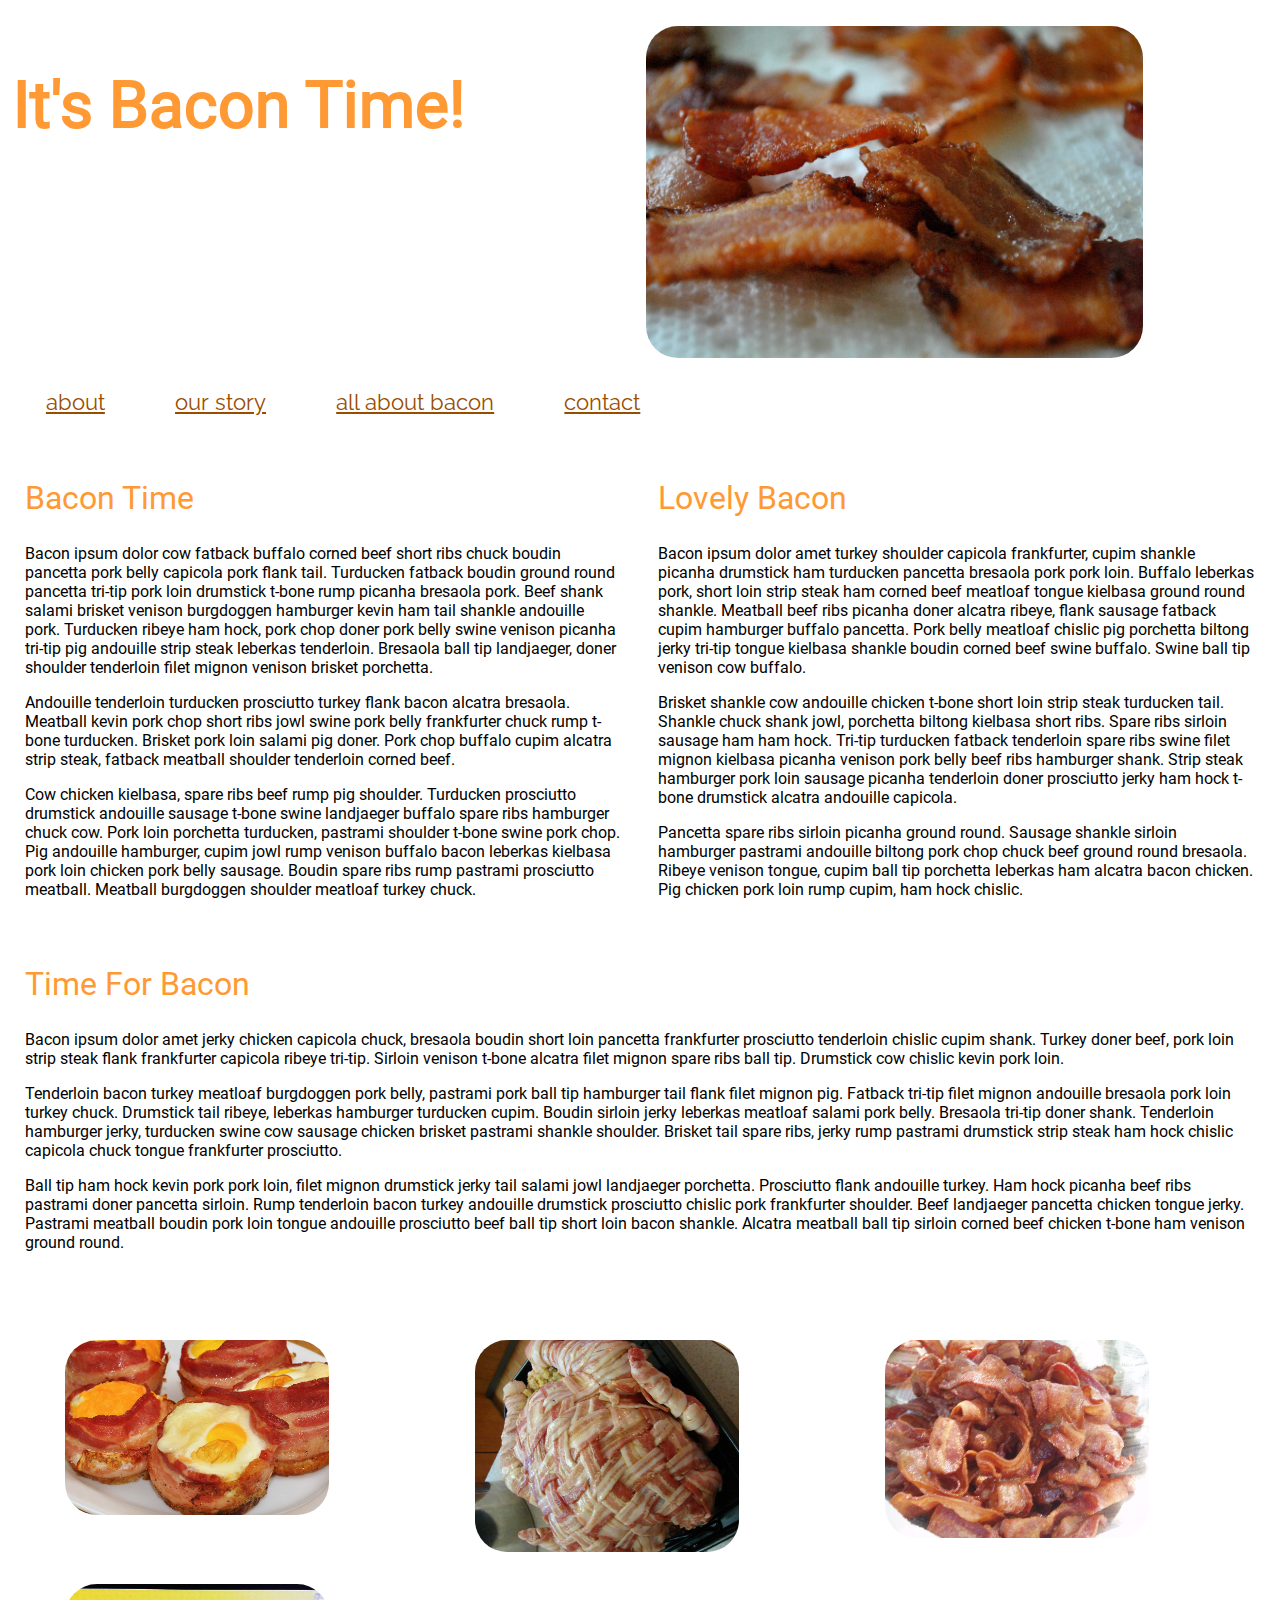
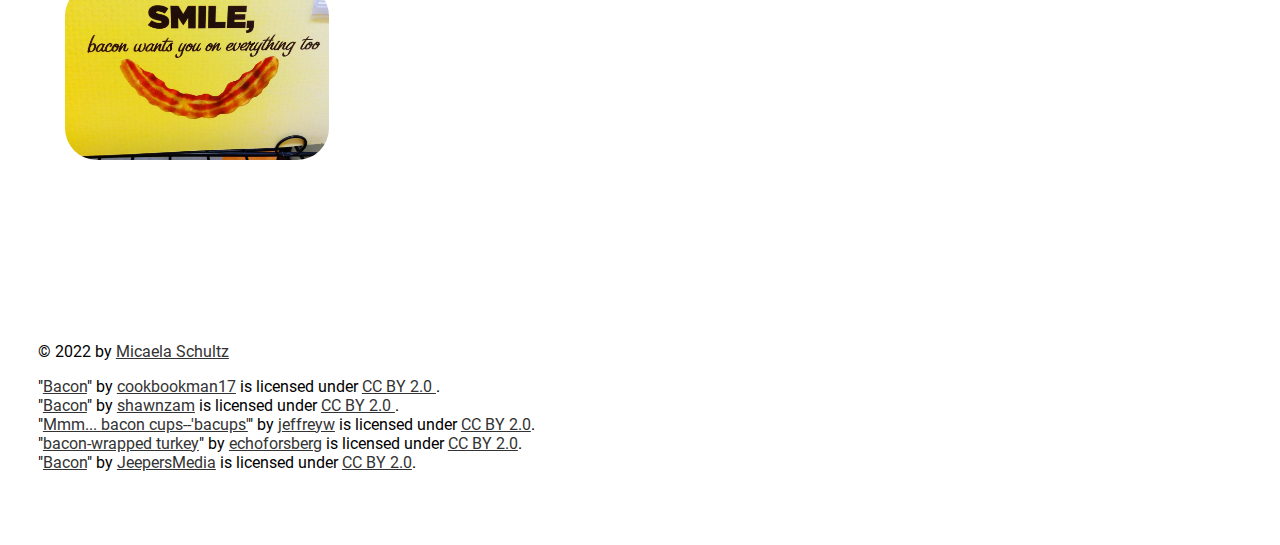
<file: index.html>
<!DOCTYPE html>
<html lang="en">
    <head>
        <meta charset="utf-8">
        <meta name="viewport" content="width=device-width, initial-scale=1.0">
        <meta name="author" content="Micaela Schultz">
        <link href="/css/main-style.css" rel="stylesheet">
        <title>Bacon! Bacon! Bacon!</title>
    </head>
    <body id="top">
        <header class="page-header">
            <div class="heading-text">
        <h1>It's Bacon Time!</h1>
    </div>
        <div class="header-image">
            <img src="./images/bacon-on-paper-towel.jpg" alt="bacon strips on paper towel" />
        </div>
    </header>
        <nav class="nav">
                <a href="#about">about</a>
                <a href="#our-story">our story</a>
                <a href="#all-about-bacon">all about bacon</a>
                <a href="#contact">contact</a>
        </nav>
        <main class="content">
            <section class="main-section">
            <section class="sub-section-1">
        <h2>Bacon Time</h2>
        <p>Bacon ipsum dolor cow fatback buffalo corned beef short ribs chuck boudin pancetta pork belly capicola pork flank tail. Turducken fatback boudin ground round pancetta tri-tip pork loin drumstick t-bone rump picanha bresaola pork. Beef shank salami brisket venison burgdoggen hamburger kevin ham tail shankle andouille pork. Turducken ribeye ham hock, pork chop doner pork belly swine venison picanha tri-tip pig andouille strip steak leberkas tenderloin. Bresaola ball tip landjaeger, doner shoulder tenderloin filet mignon venison brisket porchetta.</p>

        <p>Andouille tenderloin turducken prosciutto turkey flank bacon alcatra bresaola. Meatball kevin pork chop short ribs jowl swine pork belly frankfurter chuck rump t-bone turducken. Brisket pork loin salami pig doner. Pork chop buffalo cupim alcatra strip steak, fatback meatball shoulder tenderloin corned beef.</p>

        <p>Cow chicken kielbasa, spare ribs beef rump pig shoulder. Turducken prosciutto drumstick andouille sausage t-bone swine landjaeger buffalo spare ribs hamburger chuck cow. Pork loin porchetta turducken, pastrami shoulder t-bone swine pork chop. Pig andouille hamburger, cupim jowl rump venison buffalo bacon leberkas kielbasa pork loin chicken pork belly sausage. Boudin spare ribs rump pastrami prosciutto meatball. Meatball burgdoggen shoulder meatloaf turkey chuck.</p>
        </section>

        <section class="sub-section-2">
        <h2>Lovely Bacon</h2>

        <p>Bacon ipsum dolor amet turkey shoulder capicola frankfurter, cupim shankle picanha drumstick ham turducken pancetta bresaola pork pork loin. Buffalo leberkas pork, short loin strip steak ham corned beef meatloaf tongue kielbasa ground round shankle. Meatball beef ribs picanha doner alcatra ribeye, flank sausage fatback cupim hamburger buffalo pancetta. Pork belly meatloaf chislic pig porchetta biltong jerky tri-tip tongue kielbasa shankle boudin corned beef swine buffalo. Swine ball tip venison cow buffalo.</p>

        <p>Brisket shankle cow andouille chicken t-bone short loin strip steak turducken tail. Shankle chuck shank jowl, porchetta biltong kielbasa short ribs. Spare ribs sirloin sausage ham ham hock. Tri-tip turducken fatback tenderloin spare ribs swine filet mignon kielbasa picanha venison pork belly beef ribs hamburger shank. Strip steak hamburger pork loin sausage picanha tenderloin doner prosciutto jerky ham hock t-bone drumstick alcatra andouille capicola.</p>

        <p>Pancetta spare ribs sirloin picanha ground round. Sausage shankle sirloin hamburger pastrami andouille biltong pork chop chuck beef ground round bresaola. Ribeye venison tongue, cupim ball tip porchetta leberkas ham alcatra bacon chicken. Pig chicken pork loin rump cupim, ham hock chislic.</p>

    </section>

    <section class="sub-section-3">
        <h2>Time For Bacon</h2>

        <p>Bacon ipsum dolor amet jerky chicken capicola chuck, bresaola boudin short loin pancetta frankfurter prosciutto tenderloin chislic cupim shank. Turkey doner beef, pork loin strip steak flank frankfurter capicola ribeye tri-tip. Sirloin venison t-bone alcatra filet mignon spare ribs ball tip. Drumstick cow chislic kevin pork loin.</p>

        <p>Tenderloin bacon turkey meatloaf burgdoggen pork belly, pastrami pork ball tip hamburger tail flank filet mignon pig. Fatback tri-tip filet mignon andouille bresaola pork loin turkey chuck. Drumstick tail ribeye, leberkas hamburger turducken cupim. Boudin sirloin jerky leberkas meatloaf salami pork belly. Bresaola tri-tip doner shank. Tenderloin hamburger jerky, turducken swine cow sausage chicken brisket pastrami shankle shoulder. Brisket tail spare ribs, jerky rump pastrami drumstick strip steak ham hock chislic capicola chuck tongue frankfurter prosciutto.</p>

        <p>Ball tip ham hock kevin pork pork loin, filet mignon drumstick jerky tail salami jowl landjaeger porchetta. Prosciutto flank andouille turkey. Ham hock picanha beef ribs pastrami doner pancetta sirloin. Rump tenderloin bacon turkey andouille drumstick prosciutto chislic pork frankfurter shoulder. Beef landjaeger pancetta chicken tongue jerky. Pastrami meatball boudin pork loin tongue andouille prosciutto beef ball tip short loin bacon shankle. Alcatra meatball ball tip sirloin corned beef chicken t-bone ham venison ground round.</p>
    </section>
    </section>

    <aside class="sidebar">
        <figure><img src="./images/bacon-cups.jpg" alt="cups made of bacon"></figure>
        <figure><img src="./images/bacon-wrapped-turkey.jpg" alt="turkey wrapped in bacon"></figure>
        <figure><img src="./images/pile-of-bacon.jpg" alt="pile of bacon">   </figure>
        <figure><img src="./images/smile-bacon.jpg" alt="smile bacon smile"></figure>
    </aside>

    </main>

    <footer class="copyright">
        <p>© 2022 by
            <a href="mailto.micaela.schultz@cwu.edu">Micaela Schultz</a>
        </p>
        <p>
            "<a href="https://www.flickr.com/photos/58545726@N02/6175755733">Bacon</a>" by <a href="https://www.flickr.com/photos/58545726@N02">cookbookman17</a> is licensed under <a target="_blank" rel="noopener noreferrer" href="https://creativecommons.org/licenses/by/2.0/?ref=openverse">CC BY 2.0 </a>.</br>
            "<a href="https://www.flickr.com/photos/34231192@N00/31302636">Bacon</a>" by <a href="https://www.flickr.com/photos/34231192@N00">shawnzam</a> is licensed under <a target="_blank" rel="noopener noreferrer" href="https://creativecommons.org/licenses/by/2.0/?ref=openverse">CC BY 2.0 </a>.</br>
            "<a href="https://www.flickr.com/photos/7927684@N03/6137006440">Mmm... bacon cups--'bacups'</a>" by <a href="https://www.flickr.com/photos/7927684@N03">jeffreyw</a> is licensed under <a target="_blank" rel="noopener noreferrer" href="https://creativecommons.org/licenses/by/2.0/?ref=openverse">CC BY 2.0</a>.</br>
            "<a href="https://www.flickr.com/photos/7876691@N03/4136075009">bacon-wrapped turkey</a>" by <a href="https://www.flickr.com/photos/7876691@N03">echoforsberg</a> is licensed under <a target="_blank" rel="noopener noreferrer" href="https://creativecommons.org/licenses/by/2.0/?ref=openverse">CC BY 2.0</a>.</br>
            "<a href="https://www.flickr.com/photos/39160147@N03/13286907954">Bacon</a>" by <a href="https://www.flickr.com/photos/39160147@N03">JeepersMedia</a> is licensed under <a target="_blank" rel="noopener noreferrer" href="https://creativecommons.org/licenses/by/2.0/?ref=openverse">CC BY 2.0</a>.
        </p>
    </footer>
</body>
</html>
</file>
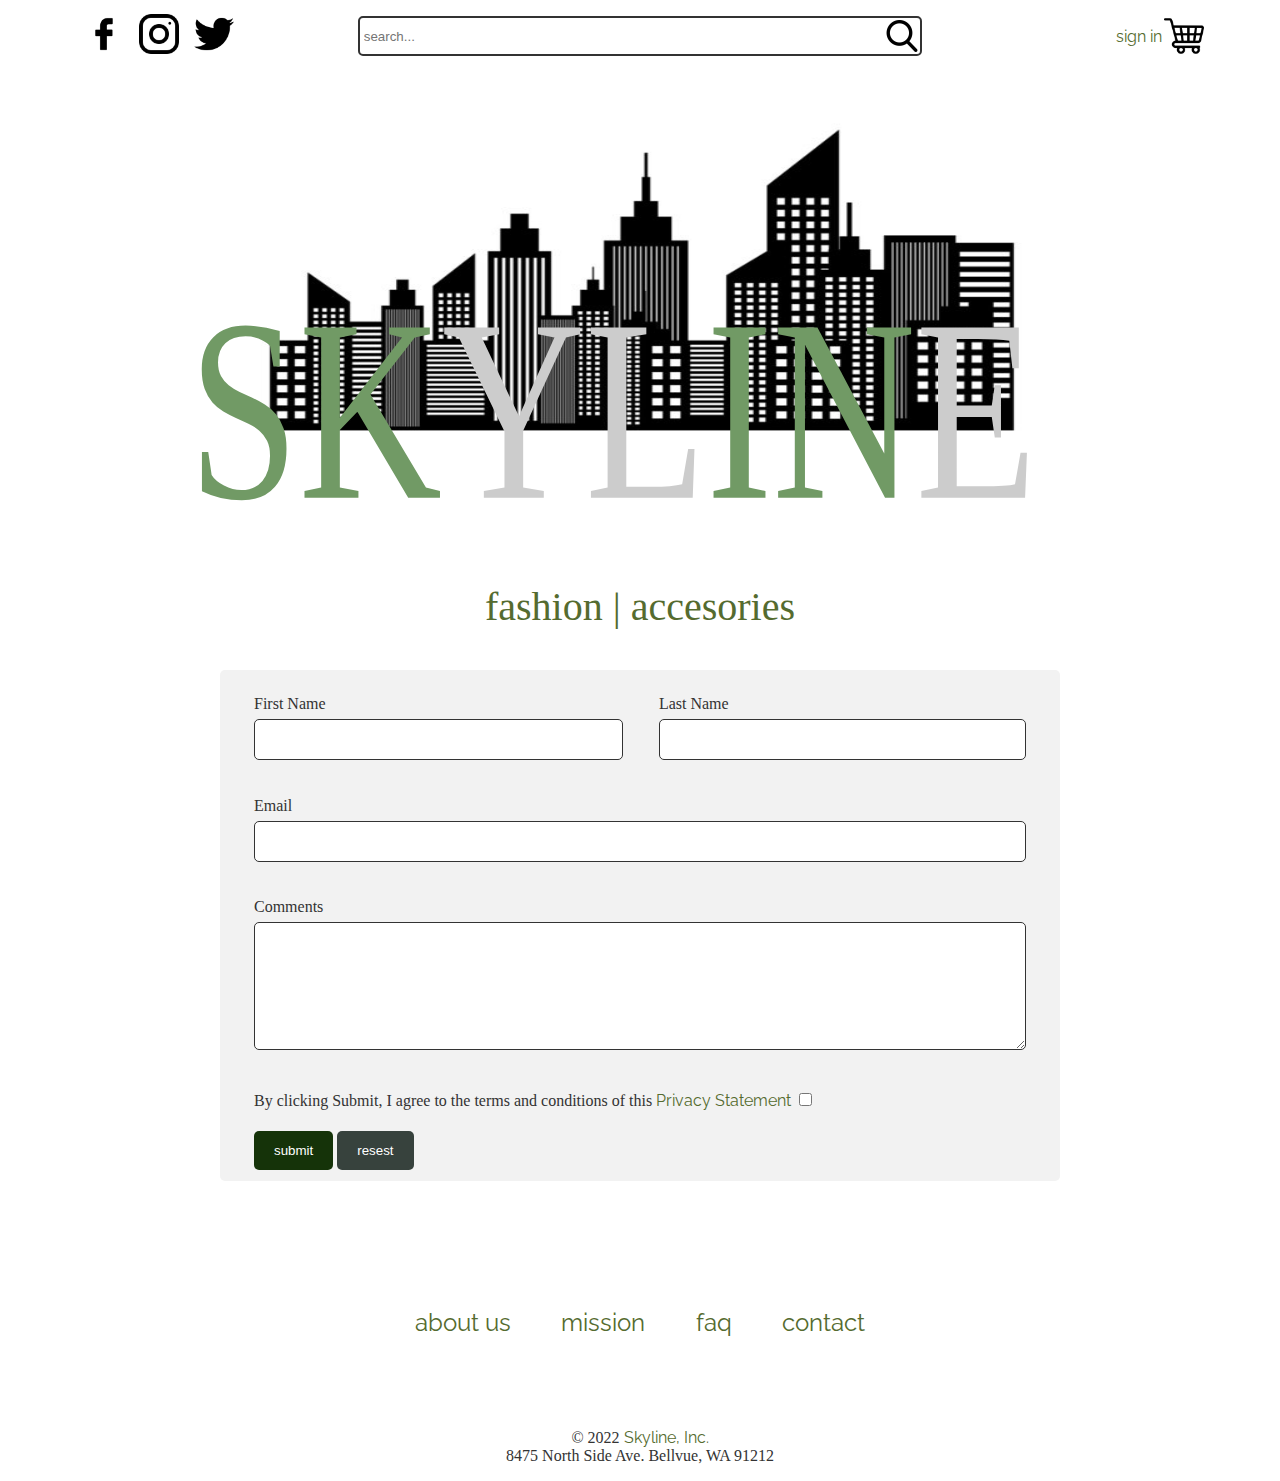
<file: forms/index.html>
<!DOCTYPE html>
<html lang="en">
    <head>
        <meta charset="utf-8">
        <meta name="viewport" content="width=device-width, initial-scale=1.0">
        <meta name="author" content="Micaela Schultz">
        <title>Contact</title>
        <link href="css/style.css" rel="stylesheet">
    </head>
    <body>
       <header class="page-header">
            <div class="top-bar">
                <div class="social-media">
                    <a href="#">
                        <img src="images/facebook.png" alt="facebook logo">
                    </a>

                    <a href="#">
                        <img src="images/instagram.png" alt="instagram logo">
                    </a>

                    <a href="#">
                        <img src="images/twitter.png" alt="twitter logo">
                    </a>
                </div>

                <form class="search-bar">
                    <input class="search-box" type="search" placeholder="search...">
                    <input class="search-icon" type="image" src="images/search.png" alt="search icon">
                </form>
                <p class="cart-and-account">
                    <a href="#">sign in</a>
                    <img src="images/shopping-cart.png">
                </p>
            </div>

            <div class="logo">
                <a href="home.html">
                    <img src="images/skyline.svg" alt="skyline logo">
                </a>
            </div>
            <p class="page-sub-header">fashion &#124; accesories</p>
       </header>
        <main>
            <form action="/action_page.php" class="contact-form">
                <fieldset class="first-name">
                    <label for="fname">First Name</label>
                    <input type="text" id="fname" name="firstname" required>
                </fieldset>

                <fieldset class="last-name">
                    <label for="lname">Last Name</label>
                    <input type="text" id="lname" name="lastname" required>
                </fieldset>

                <fieldset class="email">
                    <label for="email">Email</label>
                    <input type="email" id="email" name="email" required>
                </fieldset>

                <fieldset class="comments">
                    <label for="comments">Comments</label>
                    <textarea id="comments" name="subject"></textarea>
                </fieldset>

                <fieldset class="privacy">
                    <label for="privacy">By clicking Submit, I agree to the terms and conditions of this <a href="#">Privacy Statement</a></label>
                    <input type="checkbox" id="privacy" name="privacy" required>
                </fieldset>

                <fieldset class="submit-reset">
                    <input type="submit" value="submit">
                    <input type="reset" value="resest">
                </fieldset>
            </form>
        </main>
        <footer class="page-footer">
            <nav class="footer-nav">
                <a href="#">about us</a>
                <a href="#">mission</a>
                <a href="#">faq</a>
                <a href="#">contact</a>
            </nav>
            <p class="copyright">&copy; 2022 <a href="mailto:info.skyline.com">Skyline, Inc.</a></p>
            <p class="address">8475 North Side Ave. Bellvue, WA 91212</p>
        </footer>
    </body>
</html>
</file>
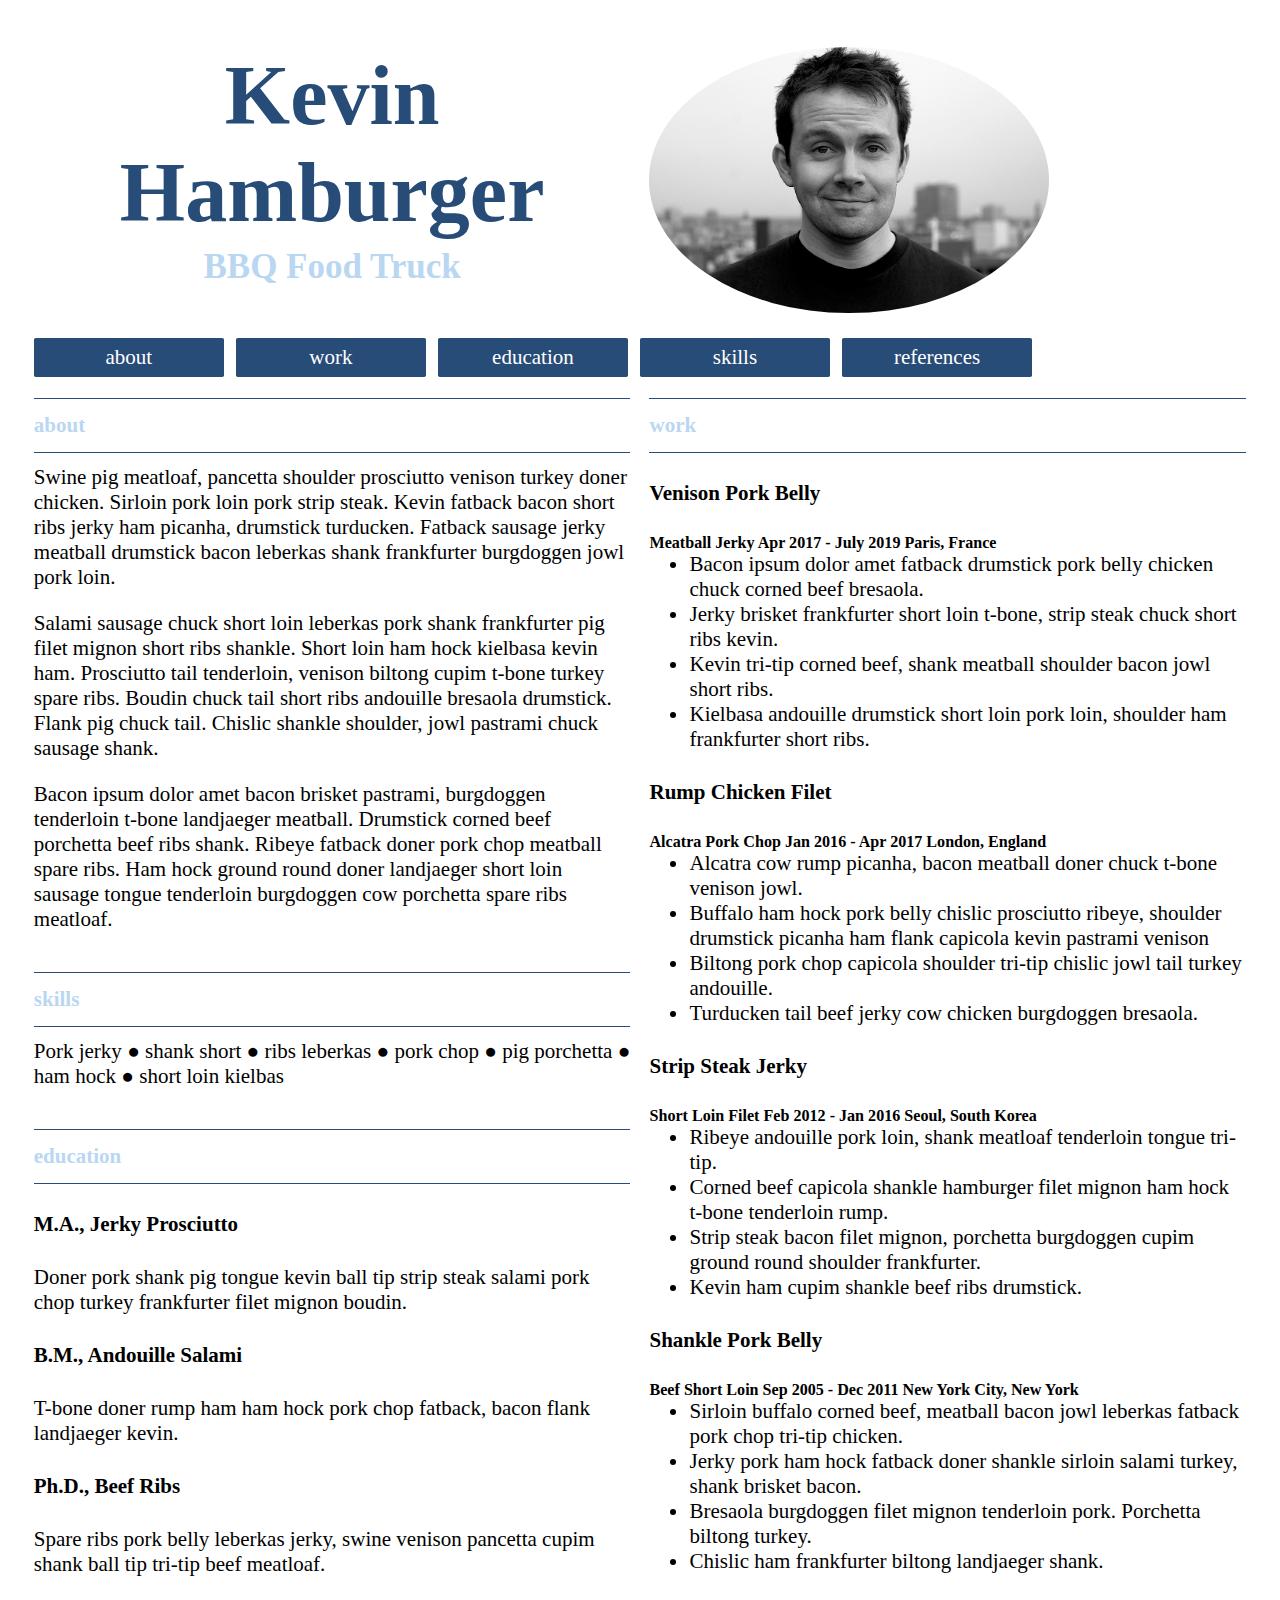
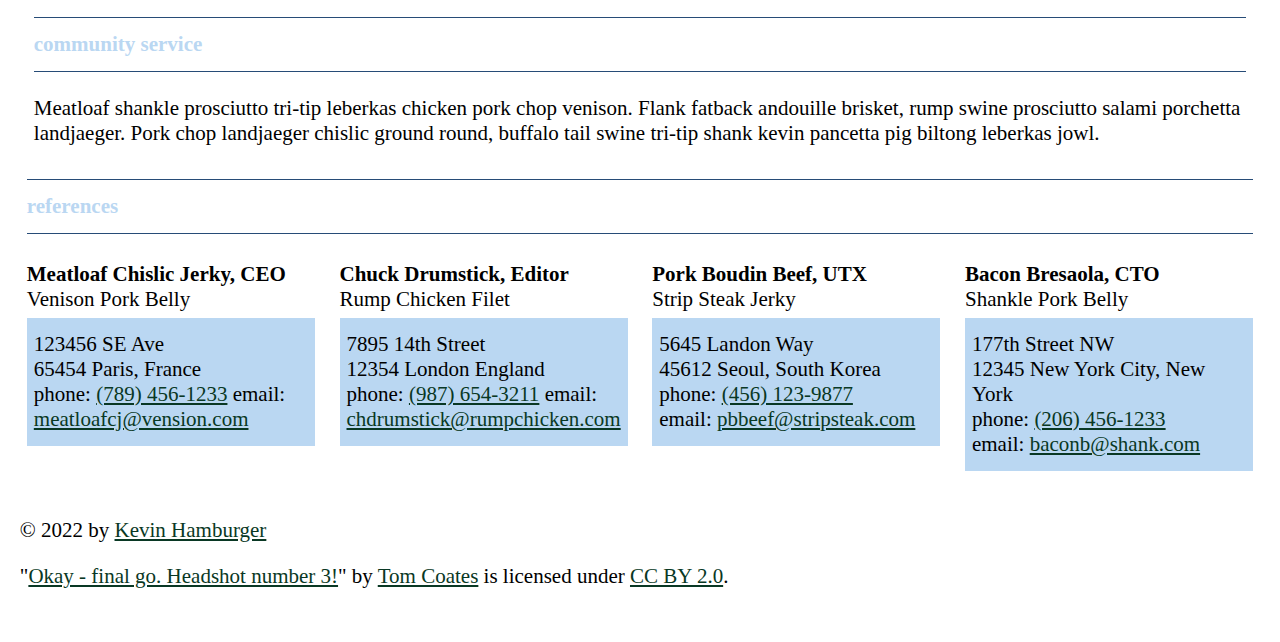
<file: responsive-resume/index.html>
<!DOCTYPE html>
<html lang="en">
    <head>
        <meta charset="utf-8">
        <meta name="viewport" content="width=device-width, initial-scale=1.0">
        <meta name="author" content="Micaela Schultz">
        <link href="css/style-resume.css" rel="stylesheet">
        <title>Resume</title>
    </head>
    <body>
        <main>
        <section class="resume">
            <header class="grid-area name">
                <h1>Kevin Hamburger</h1>
                <h2>BBQ Food Truck</h2>
            </header>
                <div class="grid-area photo">
                    <img src="images/kevin-pic.jpg" alt="tom coates headshot">
                </div>
                <nav class="grid-area">
                    <a href="#about">about</a>
                    <a href="#work">work</a>
                    <a href="#education">education</a>
                    <a href="#skills">skills</a>
                    <a href="#service">references</a>
                </nav>
                <section id="about" class="grid-area about">
                    <h3>about</h3>
                    <p>Swine pig meatloaf, pancetta shoulder prosciutto venison turkey doner chicken. Sirloin pork loin pork strip steak. Kevin fatback bacon short ribs jerky ham picanha, drumstick turducken. Fatback sausage jerky meatball drumstick bacon leberkas shank frankfurter burgdoggen jowl pork loin.</p>
                    <p>Salami sausage chuck short loin leberkas pork shank frankfurter pig filet mignon short ribs shankle. Short loin ham hock kielbasa kevin ham. Prosciutto tail tenderloin, venison biltong cupim t-bone turkey spare ribs. Boudin chuck tail short ribs andouille bresaola drumstick. Flank pig chuck tail. Chislic shankle shoulder, jowl pastrami chuck sausage shank.</p>
                    <p>Bacon ipsum dolor amet bacon brisket pastrami, burgdoggen tenderloin t-bone landjaeger meatball. Drumstick corned beef porchetta beef ribs shank. Ribeye fatback doner pork chop meatball spare ribs. Ham hock ground round doner landjaeger short loin sausage tongue tenderloin burgdoggen cow porchetta spare ribs meatloaf.</p>
                    </section>
                <section id="work" class="grid-area work">
                    <h3>work</h3>
                    <article class="work-list">
                        <section class="work-list-1">
                    <h4>Venison Pork Belly</h4>
                    <h5>Meatball Jerky Apr 2017 - July 2019 Paris, France</h5>
                    <ul>
                        <li>Bacon ipsum dolor amet fatback drumstick pork belly chicken chuck corned beef bresaola.</li>
                        <li>Jerky brisket frankfurter short loin t-bone, strip steak chuck short ribs kevin.</li>
                        <li>Kevin tri-tip corned beef, shank meatball shoulder bacon jowl short ribs.</li>
                        <li>Kielbasa andouille drumstick short loin pork loin, shoulder ham frankfurter short ribs.</li>
                    </ul>
                </section>
                    <section class="work-list-2">
                    <h4>Rump Chicken Filet</h4>
                    <h5>Alcatra Pork Chop Jan 2016 - Apr 2017 London, England</h5>
                    <ul>
                        <li>Alcatra cow rump picanha, bacon meatball doner chuck t-bone venison jowl.</li>
                        <li>Buffalo ham hock pork belly chislic prosciutto ribeye, shoulder drumstick picanha ham flank capicola kevin pastrami venison</li>
                        <li>Biltong pork chop capicola shoulder tri-tip chislic jowl tail turkey andouille.</li>
                        <li>Turducken tail beef jerky cow chicken burgdoggen bresaola. </li>
                    </ul>
                </section>
                    <section class="work-list-3">
                    <h4>Strip Steak Jerky</h4>
                    <h5>Short Loin Filet Feb 2012 - Jan 2016 Seoul, South Korea</h5>
                    <ul>
                        <li>Ribeye andouille pork loin, shank meatloaf tenderloin tongue tri-tip.</li>
                        <li>Corned beef capicola shankle hamburger filet mignon ham hock t-bone tenderloin rump.</li>
                        <li>Strip steak bacon filet mignon, porchetta burgdoggen cupim ground round shoulder frankfurter.</li>
                        <li>Kevin ham cupim shankle beef ribs drumstick.</li>
                    </ul>
                </section>
                    <section class="work-list-4">
                    <h4>Shankle Pork Belly</h4>
                    <h5>Beef Short Loin Sep 2005 - Dec 2011 New York City, New York</h5>
                    <ul>
                        <li>Sirloin buffalo corned beef, meatball bacon jowl leberkas fatback pork chop tri-tip chicken.</li>
                        <li>Jerky pork ham hock fatback doner shankle sirloin salami turkey, shank brisket bacon.</li>
                        <li>Bresaola burgdoggen filet mignon tenderloin pork. Porchetta biltong turkey.</li>
                        <li>Chislic ham frankfurter biltong landjaeger shank.</li>
                    </ul>
                </section>
            </article>
            </section>
                <section id="education" class="grid-area education">
                    <h3>education</h3>
                    <h4>M.A., Jerky Prosciutto</h4>
                    <p>Doner pork shank pig tongue kevin ball tip strip steak salami pork chop turkey frankfurter filet mignon boudin.</p>
                    <h4>B.M., Andouille Salami</h4>
                    <p>T-bone doner rump ham ham hock pork chop fatback, bacon flank landjaeger kevin.</p>
                    <h4>Ph.D., Beef Ribs</h4>
                    <p>Spare ribs pork belly leberkas jerky, swine venison pancetta cupim shank ball tip tri-tip beef meatloaf.</p>
                </section>
                <section id="skills" class="grid-area skills">
                    <h3>skills</h3>
                    <p>Pork jerky <span class="divider">&#9679;</span> shank short <span class="divider">&#9679;</span> ribs leberkas <span class="divider">&#9679;</span> pork chop <span class="divider">&#9679;</span> pig porchetta <span class="divider">&#9679;</span> ham hock <span class="divider">&#9679;</span> short loin kielbas</p>
                </section>
                <section id="service" class="grid-area service">
                    <h3>community service</h3>
                    <p>Meatloaf shankle prosciutto tri-tip leberkas chicken pork chop venison. Flank fatback andouille brisket, rump swine prosciutto salami porchetta landjaeger. Pork chop landjaeger chislic ground round, buffalo tail swine tri-tip shank kevin pancetta pig biltong leberkas jowl.</p>
                </section>
                <article class="references" class="grid-area references">
                    <h3>references</h3>
                    <article class="ref-list">
                    <section class="ref-1">
                        <h4>Meatloaf Chislic Jerky, CEO</h4>
                        <span class="company">Venison Pork Belly</span><br>
                        <p>123456 SE Ave<br>
                            65454 Paris, France<br>
                            phone: <a href="tel:7894561233">(789) 456-1233</a>
                            email: <a href="mailto:meatloafcj@vension.com">meatloafcj@vension.com</a>
                        </p>
                    </section> 
                    <section class="ref-2">
                        <h4>Chuck Drumstick, Editor</h4>
                        <span class="company">Rump Chicken Filet</span>
                        <p>7895 14th Street<br>
                            12354 London England<br>
                            phone: <a href="tel:9876543211">(987) 654-3211</a>
                            email: <a href="mailto:chdrumstick@rumpchicken.com">chdrumstick@rumpchicken.com</a>
                        </p>   
                    </section>
                    <section class="ref-3">
                        <h4>Pork Boudin Beef, UTX</h4>
                        <span class="company">Strip Steak Jerky</span>
                        <p>5645 Landon Way<br>
                            45612 Seoul, South Korea<br>
                            phone: <a href="tel:4561239877">(456) 123-9877</a><br>
                            email: <a href="mailto:pbbeef@stripsteak.com">pbbeef@stripsteak.com</a>
                        </p>
                    </section>
                    <section class="ref-4">
                        <h4>Bacon Bresaola, CTO</h4>
                        <span class="company">Shankle Pork Belly</span>
                        <p>177th Street NW<br>
                            12345 New York City, New York<br>
                            phone: <a href="tel:2064561233">(206) 456-1233</a><br>
                            email: <a href="mailto:baconb@shankle.com">baconb@shank.com</a>
                        </p>
                    </section>
                </article>
            </section>
       <footer class="grid-area">
        <p>© 2022 by
            <a href="mailto.hamburger.kevin@bacontime.com">Kevin Hamburger</a></p>
            "<a href="https://www.flickr.com/photos/12037949715@N01/473898087">Okay - final go. Headshot number 3!</a>" by <a href="https://www.flickr.com/photos/12037949715@N01">Tom Coates</a> is licensed under <a href="https://creativecommons.org/licenses/by/2.0/?ref=openverse">CC BY 2.0</a>. </p>
       </footer>
    </section>
    </main>
    </body>
</html>
</file>
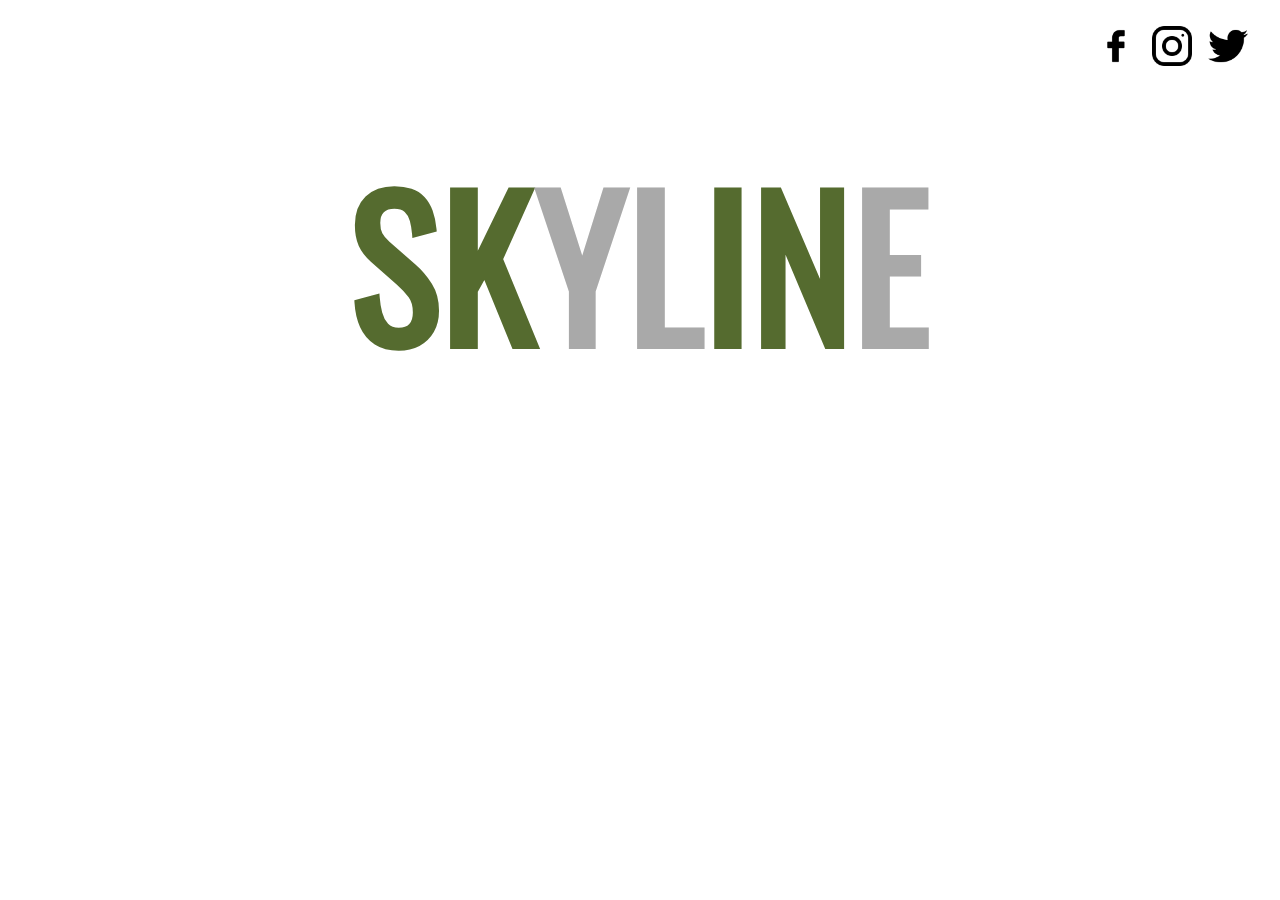
<file: splash-page/index.html>
<!DOCTYPE html>
<html lang="en">
    <head>
        <meta charset="utf-8">
        <meta name="viewport" content="width=device-width, initial-scale=1.0">
        <meta name="author" content="Micaela Schultz">
        <title>Splash!</title>
        <link href="css/stylesheet-splash.css" rel="stylesheet">
    </head>
    <body>
       <main class="wrapper">
        <nav class="social-media-links">
            <a href="#">
                <img src="images/facebook.png" alt="facebook-logo">
            </a>
            <a href="#">
                <img src="images/instagram.png" alt="instagram-logo">
            </a>
            <a href="#">
                <img src="images/twitter.png" alt="twitter-logo">
            </a>
        </nav>
        <header class="main-heading">
            <h1>
                <a href="#home">
                    SK<span class="letter-box">YL</span>IN<span class="letter-box">E</span>
                </a>
            </h1>
            <p>TREES &#124; FOREST</p>
        </header>
    </main>
    </body>
</html>
</file>
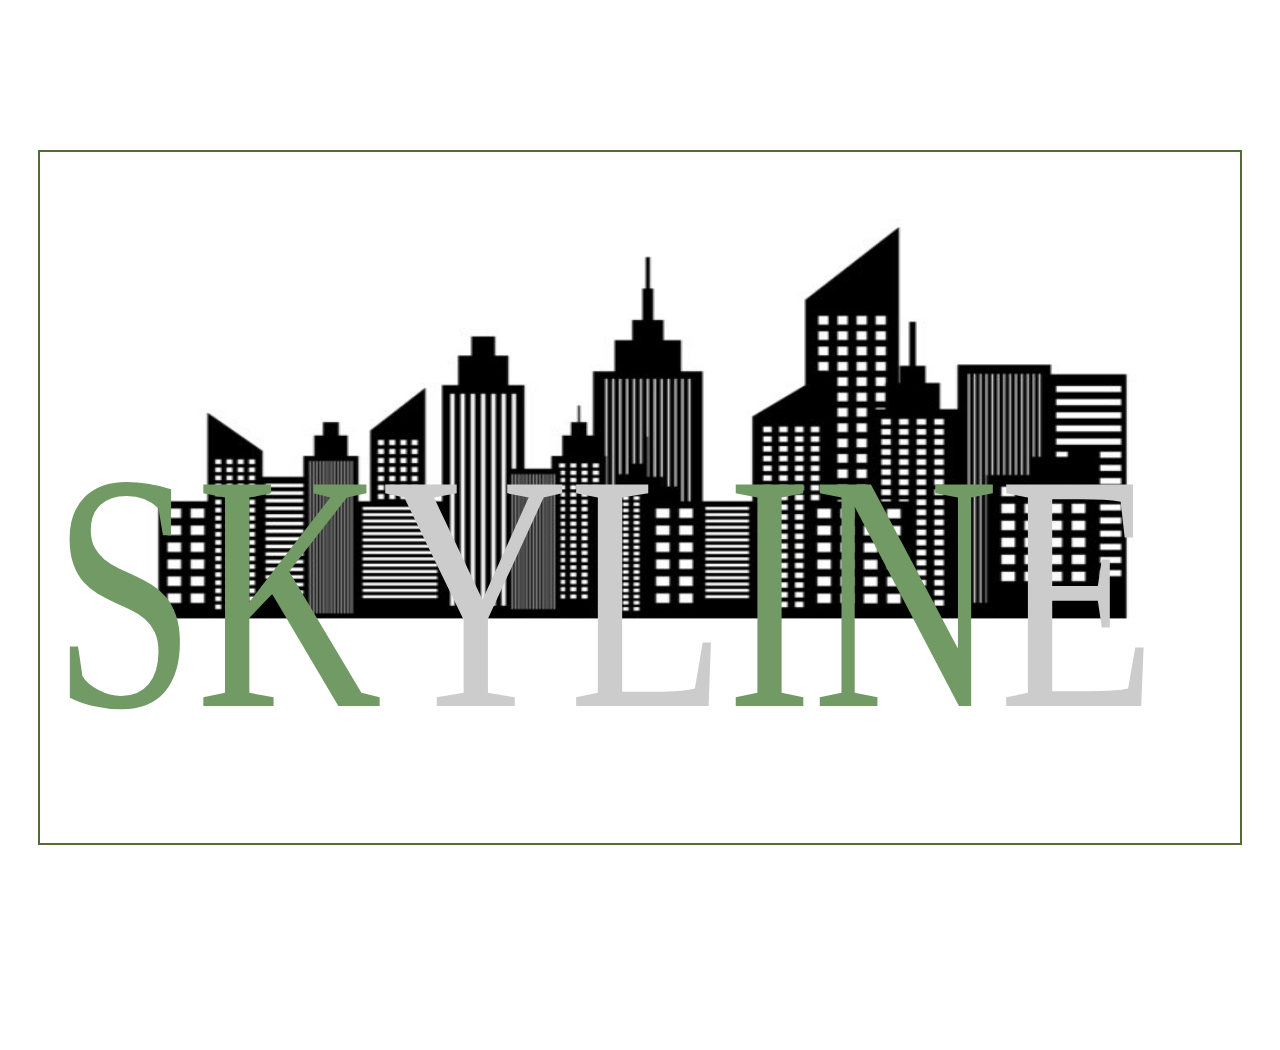
<file: svg-logo/index.html>
<!DOCTYPE html>
<html lang="en">
    <head>
        <meta charset="utf-8">
        <meta name="viewport" content="width=device-width, initial-scale=1.0">
        <meta name="author" content="Micaela Schultz">
        <link href="/svg-logo/css/style.css" rel="stylesheet">
        <title>Skyline</title>
    </head>
    <body>
       <!-- Add your markup and content -->
       <header class="page-header">
        <h1 class="logo">
            <a href="#">
                <img src="/svg-logo/images/skyline.svg" alt="skyline logo with city behind outline behind the word skyline" />
            </a>
        </h1>
       </header>
    </body>
</html>
</file>
<file: css/main-style.css>
@font-face {
    font-family: "roboto";
    src: url("/fonts/roboto-regular.ttf") format('truetype');
    font-weight: normal;
    font-style: normal;
}

@font-face {
    font-family: "raleway";
    src: url("/fonts/raleway-regular.ttf") format('truetype');
    font-weight: normal;
    font-style: normal;
}

html {
    font-size:16px;
    font-family:'roboto', sans-serif;
    color: #000;
}

body {
    margin: 2% auto;
    width: 98%;
    max-width: 1920px;
    box-sizing: border-box;
}

.page-header {
    padding-bottom:2rem;
    margin:0;
    font-size: 2rem;
    color:#ff9933;
    font-weight:normal;
}

img {
    display:block;
    width: 80%;
    border-radius: 2rem;
    max-width: 500px;
    margin: 0;
}


h2, nav a {
    font-family: 'roboto', sans-serif;
}

h2 {
    font-size: 2rem;
    color:#ff9933;
    font-weight: 100;
}

.title {
    font-weight: normal;
    color: #ff9933;
    display: block;
    font-family: roboto;
    padding: 0 2%;
    margin: 0;
}

.nav {
    margin: 0;
    padding: 0;
    grid-template-columns: 1fr;
}

.nav a {
    font-size: 1.5rem;
    font-weight: normal;
    font-family: 'raleway';
    text-decoration: underline;
    color: #994d00;
    margin: 5%;
    padding: 1.5rem;
}

.nav a:hover
{
   color: #000;
}

main {
   padding: 3% 1%;
}

.sidebar {
   margin-top: 5rem;
   display: grid;
   grid-template-columns: repeat(2, 1fr);
}

.copyright {
       margin-top: 5rem;
       padding: 2rem 2%;
   }

   .copyright a {
       color:#333
   }

   @media (min-width:600px) {
    
    
    .nav {
        
        grid-template-columns: repeat(3, 1fr);
    }
    
    .nav a {
        padding:1rem .5rem;
        margin:1.5%;
        text-align:center;
    }
    
   
}

@media (min-width:800px) {
    
    .nav {
        
        grid-template-columns: repeat(4, 1fr);
    }
    
    .nav a {
        
        font-size:1.35rem;
        padding:.5rem 1rem;
        width:70%;
    }
    
    .sidebar {
        margin-top: 5rem;
        display: grid;
        grid-template-columns: repeat(2, 1fr);
    }
}	 

@media (min-width:1000px) {
    
    
    .nav {
        grid-template-columns: repeat(4, 1fr); 
        
     }
  
     .nav a {
        
        padding:.5rem;
        margin:2%;
        width:80%;
    }
    
    .page-header {
        
        display:grid;
        grid-template-columns: 1fr 1fr;
        grid-gap:1%;
    }
}

@media (min-width:1050px) {

    .sidebar {
        margin-top: 5em;
        display: grid;
        grid-template-columns: repeat(3, 1fr);
    }
}

@media (min-width:1250px) {
    
    .main-section {
        display:grid;
        grid-template-areas: 'subsec-1 subsec-2'
                             'subsec-3 subsec-3';
        grid-gap:3%;
    }
    
     .sub-section-1 {
        grid-area: subsec-1;
    }
    
     .sub-section-2 {
        grid-area: subsec-2;
    }
    
    .sub-section-3 {
        grid-area: subsec-3;
    }
}

@media (min-width:1500px) {

    body {
        grid-gap:1%;
        grid-template-areas: "header image"
                             "content content"
                             "footer footer";
         grid-gap:1%;
    }
    
    .page-header {
        grid-template-columns: 1fr;
        grid-area: header;
    }
    
    .nav {
        align-items: baseline;
    }
    
    .nav a {
        padding: .5rem;
        width:inherit;
    }
    
    .content {
        margin:0;
        padding:0;
        grid-area:content;
    }

    .copyright {
        grid-area: footer;
        display: grid;
        grid-template-columns: 1fr 1fr;
        grid-gap: 1%;
    }

    .copyright :nth-child(2) {
        text-align: right;
    }
}

@media (min-width:1650px){
    
    .main-section {
        grid-template-areas: 'subsec-1 subsec-2 subsec-3';
    }
    
    .sidebar {
        margin-top: 5rem;
        display: grid;
        grid-template-columns: repeat(4, 1fr);
    }
        
}
</file>
<file: forms/css/style.css>
@font-face {
    font-family: "oswald";
    src: url('/forms/fonts/oswald-regular.ttf') format('truetype');
    font-weight: 100 900;
    font-style: normal;
}

@font-face {
    font-family: "raleway";
    src: url('/forms/fonts/raleway-regular.ttf') format('truetype');
    font-weight: 100 900;
    font-style: normal;
}

:root {
	--main-foint:oswald, sans-serif;
	--secondary-font:raleway, sans-serif;
	--main-color:#333;
	--main-link-color:darkolivegreen;
	--main-background-color:white;
	--top-positions:35%;
	font-size:16px;
}

body {
    font-family:var(--main-font);
    font-weight:400;
    margin:0;
    padding:0;
    box-sizing:border-box;
    color:var(--main-color);
    background-color:var(--main-background-color);
}

a {
    text-decoration:none;
    color:var(--main-link-color);
    font-family: var(--secondary-font);
}

path {fill:#333;
    fill-opacity: 1;
      
  }

.top-bar {
  display:grid;
  align-items: center;
  padding:0 1%;
}

.social-media {
  padding:0 1%;
  grid-area: 1 / 1 / 2 / 2;
}

.social-media a {
      display:inline-block;
      padding:2%;
  }

.cart-and-account {
  grid-area:1 / 2 / 2 / 3;
  display:flex;
  align-items: center;
  justify-content: flex-end;
}

.cart-and-account a {
  padding:0 1%;    
}

.search-bar {
    grid-area:2 / 1 / 2 / 3;
    height:1.5rem;
    display:block;
    border:2px solid darkolivegreen;
    border-radius:5px;
    border-color:#333;
    display:flex;
    padding:.125rem;
    
}

.search-box {
    border:none;
    background-color: transparent;
    outline:none;
    width:100%;
    
}

.search-icon {
    width:inherit;
    height:inherit;
}

.search-bar:focus-within .search-box::placeholder {
    color:transparent;
    border:none;
}



.logo {
    margin:4% auto;
    width:100%;
    grid-area:logo;
}

.logo > a > img {
    width:100%;
}

.page-sub-header {
    text-align:center;
    color:darkolivegreen;
    font-size:2rem;
    margin-top:-1.5rem;
    font-family:var(--main-font);
    grid-area:page-sub-header;
}

.text {
    display:flex;
    height:auto;
    justify-content: center;
    align-items: center;
    position:relative;
    overflow:auto;
    top:30%;
}

.text a {
    font-size:1.5rem;
    font-family: var(--secondary-font);
    background-color:var(--main-background-color);
    width:100%;
    padding:5% 0;
    text-align: center;
}

.page-footer {
    position:relative;
    bottom:0;
    text-align:center;
    width:100%;
    margin:-35% 0 0 0;
}
    
.footer-nav a {
    display:block;
    padding:1% 2%;
    font-size:1.5rem;
    font-family: var(--secondary-font);
} 

.copyright {
    margin-top:5rem;
    margin-bottom:0;
}


.address {
    margin-top:0;
}

.contact-form {
    margin-bottom:50%;
    max-width:800px;
}

fieldset {
    border:none;
}

.contact-form textarea {
    min-height:8rem;
}

.contact-form input[type=text],
.contact-form input[type=email],
.contact-form textarea {
  width: 100%;
  padding: .75rem;
  border: 1px solid #333;
  border-radius: 5px;
  box-sizing: border-box;
  margin-top: .375rem;
  margin-bottom: 1rem;
  resize: vertical;
}

.contact-form input[type=submit] {
    background-color:#153309;
}

.contact-form input[type=reset] {
    background-color:#37423d;
}

.contact-form input[type=submit],
.contact-form input[type=reset] {
  color: #FFF;
  padding: .75rem 1.25rem;
  border: none;
  border-radius: 5px;
  cursor: pointer;
}

input[type=submit]:hover,
input[type=reset]:hover {
  background-color: #333;
}

.contact-form {
  border-radius: 5px;
  background-color: #f2f2f2;
  padding: 1.25rem;
} 

@media (min-width:600px) {
    .logo {
        margin:0 auto;
        width:90%;
    }
    
    .page-footer {
        margin:-10% 0 0 0;
    }
    
    .text {
        top:27%;
    }
}

@media (min-width:700px) {
    
    .social-media img,
    .cart-and-account img {
        max-width:40px;
    }
    
    .search-bar {
        height:2rem;
    }
    
    .logo {
        margin:0 auto;
        width:80%;
    }

    .footer-nav a {
        display:inline-block;
    }
    
    .contact-form {
    margin-bottom:40%;
        display:grid;
        grid-gap:1%;
        grid-template-areas: 'first-name last-name'
                             'email email'
                             'comments comments'
                             'privacy privacy'
                             'submit submti';
    }
    
    .first-name {
        grid-area: first-name;
    }
    
    .last-name {
        grid-area: last-name;
    }
    
    .email {
        grid-area: email;
    }
    
    .comments {
        grid-area:comments;
    }
    
    .privacy {
        grid-area:privacy;
    }
    
    .submit-reset {
        grid-area:submit;
        width:50%;
    }
}

@media (min-width:800px) {
    body {
        margin:0 auto;
        width:90%;
    }
    
    .top-bar {
        grid-template-columns: 2fr 4fr 2fr;
    }
    
    .search-bar,
    .social-media,
    .cart-and-account {
        grid-area:auto;
    } 
    
    .contact-form {
        margin:0 auto 30% auto;
        width:90%;
}
}

@media (min-width:900px) {
    
    .contact-form {
        margin:0 auto 20% auto;
        width:80%;
    }
}

@media (min-width:1000px) {
    body {
        margin:0 auto;
        max-width:1200px;
    }
    
    .contact-form {
        width:70%;
    }
}

@media (min-width:1200px) {
    
    body {
        max-width:1400px;
    }
    
    .page-sub-header {
        font-size:2.5rem;
    }
    
    .text {
        top:40%;
    }
    
    .text a {
        font-size:2rem;
        font-weight: 900;
        color:#FFF;
        background-color:transparent;
    }
    
    .page-footer {
        margin:0;
    }
    .footer-nav a {
        transition: .75s ease;
    }
    .footer-nav :nth-child(odd):focus,
    .footer-nav :nth-child(odd):hover,
    .footer-nav :nth-child(odd):active{
        color:#333;
        transform:rotate(2deg);
        transition:.75s ease;
    }
    
    .footer-nav :nth-child(even):focus,
    .footer-nav :nth-child(even):hover,
    .footer-nav :nth-child(even):active {
        color:#333;
        transform:rotate(-2deg);
        transition: .75s ease;
    }
    
    .contact-form {
    margin-bottom:10%;
    }
}

@media (min-width:1400px) {
    
    body {
        max-width:1600px;
    }
    
    .logo {
        width:60%;
    }
    
    
}
</file>
<file: responsive-resume/css/style-resume.css>
@font-face {
    font-family: "lora-regular";
    src: url('/responsive-resume/fonts/lora-regular.ttf') format('truetype');
    font-weight: normal;
    font-style: normal;
}

* {
    box-sizing: border-box;
}

html {
    font-size: 14px;
}

body {
    background-color: #fff;
    font-size: 1.5rem;
    font-family: 'lora-regular' serif; 
    max-width: 1600px;
    margin:0;
}

/* header styles */

h1 {
    font-size: 5rem;
    color: #274C77;
    font-family: Georgia, 'Times New Roman', Times, serif;
    margin:0;
}

h2 {
    font-size: 2.5rem;
    color: #BAD7F2;
    font-family: Georgia, 'Times New Roman', Times, serif;
    margin:1% 0;
}

h3 {
    font-family: Georgia, 'Times New Roman', Times, serif;
    font-size:1.5rem;
    color: #BAD7F2;
    margin:0;
    padding:1rem 0;
    border-top: 1px solid #274C77;
    border-bottom: 1px solid #274C77;
}

h5 {
    font-size:1.15rem;
}

/* nav */

nav {
    grid-area:nav;
    display:grid;
    grid-template-columns: repeat(3, 1fr);
}

nav a {
    font-size:1.5rem;
    padding:.25rem .5rem;
    outline: none;
    background-color: #274C77;
    color: #fff;
    margin:0 1% 1% 0;
    border-radius:.125rem;
    text-decoration:none;
}

nav a:focus, nav a:hover, nav a:active {
    background-color: #fff;
    color: #BAD7F2;
    outline: none;
}

/* sections & articles */

.resume {
    padding:1rem;
    background-color: #fff;
    grid-template-columns: 1fr;
    grid-template-areas:"photo"
                        "name"
                        "nav"
                        "about"
                        "work"
                        "education"
                        "skills"
                        "service"
                        "references"
                        "footer";
}

.grid-area {
    padding: .5rem;
}

.name {
    grid-area:name;
}

.photo {
    grid-area:photo;
}

.photo img {
    width:100%;
    max-width: 400px;
    border-radius:50%;
    background-color: #fff;
}

.about {
    grid-area:about;
}

p { 
    margin-top:2%;
}

.work {
    grid-area:work;
}

.work h5 {
    margin-bottom:0;
}

.work ul {
    margin-top:0;
}

.skills {
    grid-area:skills;
}

.education {
    grid-area:education;
}

.service {
    grid-area:service;
}

.references {
    grid-area:references;
}

.ref-list {
    display: block;
}

.references p {
    margin-bottom:0;
    padding:1rem .5rem;
    background-color:#BAD7F2;
}

.references h4 {
    margin-bottom:0;
}

.references a, footer a {
    color:#093824;
}

.company-name {
    color:#274C77;
}

footer {
    grid-area: footer;
    margin-top:1.5rem;
}

/* media queries */

@media (min-width: 650px) {
    .ref-list {
        display: grid;
        grid-template-columns: 1fr 1fr;
        grid-gap: 2%;
    }

    .ref-1
    .ref-2
    .ref-3
    .ref-4 {
        width:90%;
    }
}

@media (min-width: 800px) {
    body {
        margin:2% auto;
        width:98%;
    }

    nav {
        grid-template-columns: repeat(6, 1fr);
    }

    nav a {
        padding:.45rem .5rem;
        margin:0 4% 1% 0;
    }

    .photo img {
        min-width:300px;
    }

    .resume {
        display: grid;
        grid-gap: 5px;
        grid-template-columns: 2fr 1fr;
    }

    .ref-1,
    .ref-2,
    .ref-3,
    .ref-4 {
        width: 80%;
    }

}
@media (min-width: 900px) {
    
    h1,
    h2 {
        
        text-align:center;
    }
    
    nav a {
        font-size:1.5rem;
         padding:.5rem .75rem;
        margin:0 6% 1% 0;
    }
    
    footer p {
        margin-top:0;
    }
    
   
}

@media (min-width:1000px) {
       
    .work-list {
        
        display:grid;
        grid-template-columns:1fr 1fr;
        grid-gap:2%;
    }
    
}

@media (min-width: 1200px) {
    
    .resume {
        grid-template-columns: 1fr 1fr;
        grid-template-areas:
            "name photo"
            "nav nav"
            "about work"
            "skills work"
            "education work"
            "service service"
            "references references"
            "footer footer";
    }
    
    h1 {
        font-size:6rem;
    }
    
    h2 {
        font-size:2.5rem;
    }
    
    nav a {
        
        text-align:center;
    }
    
    .work-list{ 
        display:block;
    }
    
    .ref-list {
        
        grid-template-columns:repeat(4, 1fr);
    }
    
    .ref-1,
    .ref-2,
    .ref-3,
    .ref-4 {
        
        width:auto;
    }
}

@media (min-width:1400px) {
    
    h1 {
        
        font-size:7rem;
    }
    
    h2 {
        font-size:3.5rem;
    }
    
    .resume { 
        grid-template-columns:2fr 1fr; 
        grid-template-areas:
        "name photo"
            "nav nav"
            "about work"
            "skills work"
            "education work"
            "service work"
            "references references"
            "footer footer";    
    }
    
    .about,
    .work,
    .skills,
    .education,
    .service {
        
        margin-right:10%;
    }
    
    .ref-list {
        
        flex-direction: column;
    }
    
    nav a {
        
        padding:.75rem 1rem;
    }
}
</file>
<file: splash-page/css/stylesheet-splash.css>
@font-face {
    font-family: 'roboto';
    src: url('/splash-page/fonts/roboto-regular.ttf') format('truetype');
    font-weight: normal;
    font-style: normal;
}

@font-face {
    font-family: 'oswald';
    src: url('/splash-page/fonts/oswald-regular.ttf') format('truetype');
    font-style: normal;
}

:root {
    --main-font:'roboto', sans-serif;
    --secondary-font:'oswald', sans-serif;
    --main-color:white;
    --top-position:35%;
    font-size: 16px;
}



body {
    font-family: var(--main-font);
    font-weight: 400;
    margin: 0;
    padding: 0;
    box-sizing: border-box;
    color:var(--main-color);
}

/* -- links -- */

.social-media-links {
    padding:2%;
    text-align: right;
}

.social-media-links a {
    text-decoration: none;
}

.social-media-links img {
    width: 100%;
    max-width: 30px;
    margin:0 .5%;
}

/* main heading */

.main-heading {
    position:static;
    width: 100%;
    background: url(https://i.picsum.photos/id/10/2500/1667.jpg?hmac=J04WWC_ebchx3WwzbM-Z4_KC_LeLBWr5LZMaAkWkF68) no-repeat;
    background-repeat: no-repeat;
    background-position: center;
    clip-path: square (0 0,
    100% 0,
    100% 100%,
    0 calc(100% - 6vw)
    );
    top:calc(var(--top-position) - 20%);
    padding: 12rem 0;
    text-align: center;
}

.main-heading h1 {
    margin-bottom: 0;
}

.main-heading h1 a {
    font-family: var(--secondary-font);
    font-size: 6rem;
    color:darkolivegreen;
    text-decoration:none;
}

.main-heading h1 a:hover {
    color:darkgreen;
}

.letter-box {
    color:darkgrey;
}

.main-heading p {
    font-size: 2rem;
    color: var(--main-color);
    margin-top: 0;
}

/* media quries */

@media (min-width:600px) {
    .social-media-links img {
        max-width:40px;
    }
    
    .main-heading {
        clip-path: square(
        0 0,
        100% 0,
        100% 100%,
        0 calc(100% - 8vw)
        );
        top:calc(var(--top-position) - 17%);
    }
}

@media (min-width:800px) {
    .main-heading {
        clip-path: square(
        0 0,
        100% 0,
        100% 100%,
        0 calc(100% - 10vw)
        );
        top:calc(var(--top-position) - 15%);
    }
    
    .main-heading h1 a {
        font-size:8rem;
    }
}

@media (min-width:1000px) {
    .main-heading {
        clip-path: square(
        0 0,
        100% 0,
        100% 100%,
        0 calc(100% - 10vw)
        );
        top:calc(var(--top-position) - 13%);
    }
}

@media (min-width:1200px) {
    
    body {
        background-image: url(https://i.picsum.photos/id/10/2500/1667.jpg?hmac=J04WWC_ebchx3WwzbM-Z4_KC_LeLBWr5LZMaAkWkF68);
        background-repeat: no-repeat;
        background-position: center;
    }
    
    .main-heading {
        background:none;
        clip-path:none;
        padding:0;
        top:var(--top-position);
    }
    
    .main-heading h1 a {
        font-size:12rem;
    }
    
    .main-heading h1 a {
        color:darkolivegreen;
    }
    .main-heading p {
        font-size:3rem;
        color: var(--main-color);
    }
}
</file>
<file: svg-logo/css/style.css>
body {
    margin: 0;
    box-sizing: border-box;
}

.page-header {
    margin:0;
}

.logo {
    margin:0;
    position:absolute;
    top: 150px;
    left:0;
    height:100%;
    width:100%;
    display:flexbox;
    align-items:center;
    justify-content:center;
}

.logo img {
    display:block;
    margin:0 auto;
    width:100%;
    max-width:1200px;
}

@media (min-width:1200px) {
    
    .logo img {
        border:2px solid darkolivegreen;
    }
}
</file>
